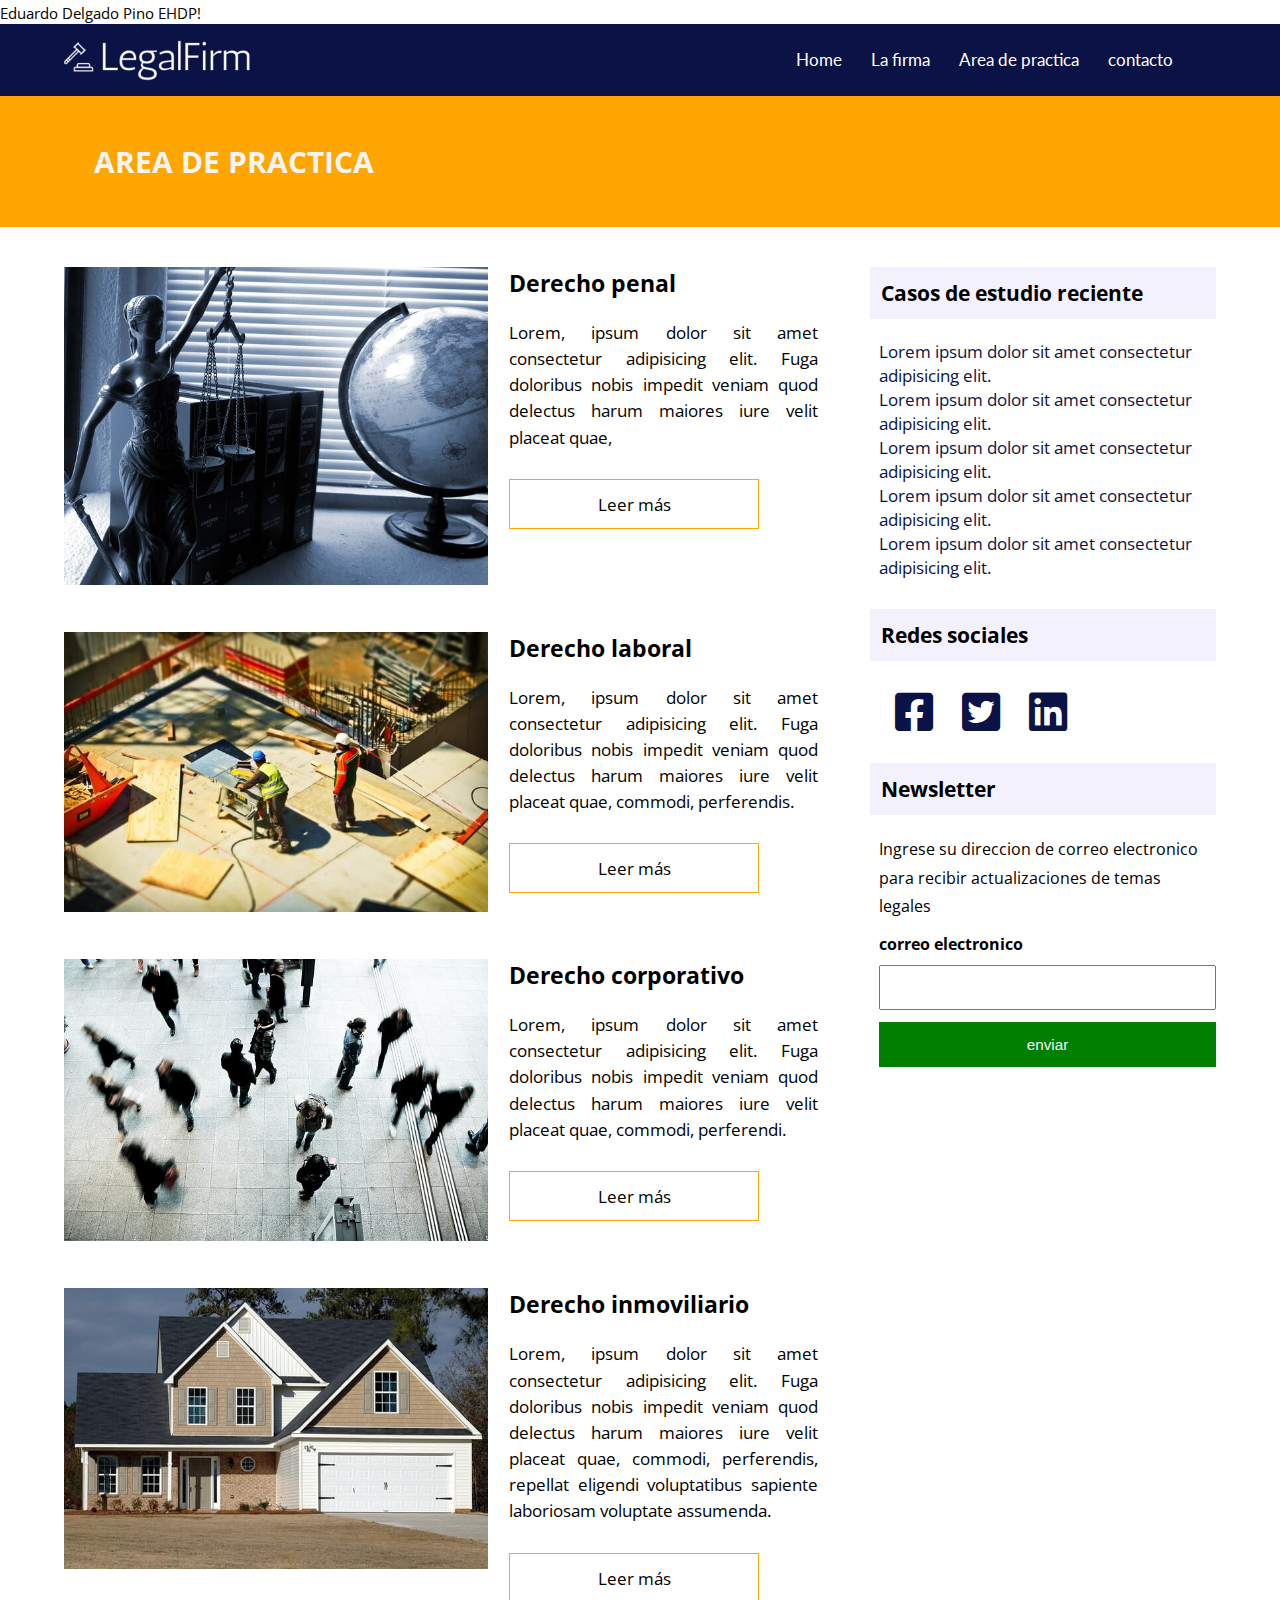
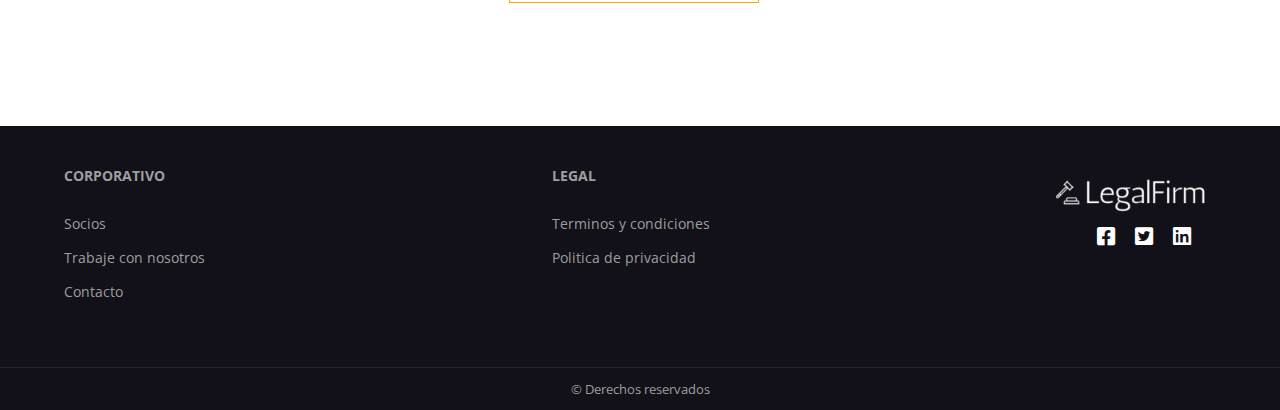
<file: area-practica.html>
<!DOCTYPE html>
<html lang="es">
    <head>
        <meta charset="UTF-8">
        <meta name="viewport" content="width=device-width, initial-scale=1.0">
        <title>Area practica</title>
                                <!--Estilos CSS-->
        <link rel="stylesheet" href="css/estilos-min.css">

                                        <!--Fuentes-->
            <!--<link rel="preconnect" href="https://fonts.googleapis.com"> -->
        <link href="https://fonts.googleapis.com/css2?family=Lato|family=Open+Sans" rel="stylesheet">

        <link rel="stylesheet">

        <link rel="preconnect" href="https://fonts.gstatic.com" crossorigin>
        <link href="https://fonts.googleapis.com/css2?family=Balthazar&family=Open+Sans:wght@300&family=Tektur:wght@400;600&display=swap" rel="stylesheet"> <small>Eduardo Delgado Pino EHDP!</small> 

            <!--fabicon -->
            <link rel="apple-touch-icon" sizes="180x180" href="images/apple-touch-icon.png">
            <link rel="icon" type="image/png" sizes="32x32" href="images/favicon-32x32.png">
            <link rel="icon" type="image/png" sizes="16x16" href="images/favicon-16x16.png">
            <link rel="manifest" href="images/site.webmanifest">
            <meta name="msapplication-TileColor" content="#da532c">
            <meta name="theme-color" content="#ffffff">
            <link rel="stylesheet" href="https://use.fontawesome.com/releases/v5.12.1/css/all.css" crossorigin="anonymous">
    </head>
    <body>
            <!--PARA PANTALLA PEQUEÑAS -->
        <div class="top">
            <ul class="container">
                <li> <i class="fas fa-phone">+56 955352652</i></li>
                <li> <i class="fas fa-envelope"></i> info@wmail.cl </li>
            </ul>
        </div>
    <!-- ------------------------------------------------------------------------------------->
        <header>
                <nav id="navBar">
                    <div id="navigation" class="container">
                        <a href="index.html"><img src="images/logo.png" alt="logo"></a>
                        <span id="navbar-toggle">
                            <i class="fas fa-bars"></i>
                        </span>
                        <ul id="main-nav">
                            <li><a href="index.html">Home</a></li>
                            <li><a href="la-firma.html">La firma</a></li>
                            <li><a href="area-practica.html">Area de practica</a></li>
                            <li><a href="contacto.html">contacto</a></li>
                            <li> <i class="fas fa-phone">+56 955352652</i></li>
                        </ul>
                    </div>
                </nav>
        </header>
            
            <!-- Cuerpo del Documento  -->

        <main>
            <header>
                <div class="container">
                    <h1>AREA DE PRACTICA</h1>
                </div>
            </header>

            <article id="page" class="container">
                <section>
                    <div class="row">
                        <img src="images/lady-justice.jpg" alt="imagen de las filas">
                            <h2>Derecho penal</h2>
                            <p>Lorem, ipsum dolor sit amet consectetur adipisicing
                            elit. Fuga doloribus nobis impedit veniam quod delectus
                            harum maiores iure velit placeat quae,</p>
                            <a class="transparent" href="https://www.bcn.cl/leychile/navegar?idNorma=1984" target="_blank">Leer más</a>
                    </div>
                    
                    <div class="row">
                        <img src="images/construction-workers.jpeg" alt="imagen hombres trabajando">
                            <h2>Derecho laboral</h2>
                            <p>Lorem, ipsum dolor sit amet consectetur adipisicing
                            elit. Fuga doloribus nobis impedit veniam quod delectus
                            harum maiores iure velit placeat quae, commodi,
                            perferendis.</p>
                            <a class="transparent" href="https://www.dt.gob.cl/portal/1626/articles-117137_galeria_02.pdf" target="_blank">Leer más</a>
                    </div>
                    <div class="row">
                        <img src="images/office-workers.jpg" alt="imagen hombres trabajando">
                            <h2>Derecho corporativo</h2>
                            <p>Lorem, ipsum dolor sit amet consectetur adipisicing
                            elit. Fuga doloribus nobis impedit veniam quod delectus
                            harum maiores iure velit placeat quae, commodi,
                            perferendi.</p>
                            <a class="transparent" href="https://www.cmfchile.cl/portal/principal/613/articles-808_doc_pdf.pdf" target="_blank">Leer más</a>
                    </div>

                    <div class="row">
                        <img src="images/house.jpeg" alt="imagen hombres trabajando">
                            <h2>Derecho inmoviliario</h2>
                            <p>Lorem, ipsum dolor sit amet consectetur adipisicing
                            elit. Fuga doloribus nobis impedit veniam quod delectus
                            harum maiores iure velit placeat quae, commodi,
                            perferendis, repellat eligendi voluptatibus sapiente
                            laboriosam voluptate assumenda.</p>
                            <a class="transparent" href="https://www.bcn.cl/leychile/navegar?idNorma=1174663" target="_blank">Leer más</a>
                    </div>
                </section>
                <aside>
                    <h3>Casos de estudio reciente</h3>
                    <ul>
                        <li><a href="#">Lorem ipsum dolor sit amet consectetur
                        adipisicing elit. </a></li>
                        <li><a href="#">Lorem ipsum dolor sit amet consectetur
                        adipisicing elit. </a></li>
                        <li><a href="#">Lorem ipsum dolor sit amet consectetur
                        adipisicing elit.</a></li>
                        <li><a href="#">Lorem ipsum dolor sit amet consectetur
                        adipisicing elit. </a></li>
                        <li><a href="#">Lorem ipsum dolor sit amet consectetur
                        adipisicing elit. </a></li>
                    </ul>

                    <h3>Redes sociales </h3>
                    <div id="SocialMedia">
                        <a href="https://www.facebook.com/" target="blank"><i class="fab fa-facebook-square"></i></a>
                        <a href="https://twitter.com/?lang=es" target="blank"><i class="fab fa-twitter-square"></i></a>
                        <a href="https://www.linkedin.com/login/es" target="blank"><i class="fab fa-linkedin"></i></a>
                    </div>
                    
                    <h3>Newsletter</h3>
                    <div id="boletin">
                        <p>Ingrese su direccion de correo electronico para recibir actualizaciones de temas legales</p>
                        <form action="" method="post"></form>
                        <label for="correo">correo electronico</label>
                        <input type="email" name="email" id="correo">
                        <input type="submit" value="enviar">
                    </div>
                </aside>
            </article>
        </main>

    <!--Pie de Página-->

        <footer>
            <div id="pieDePagina" class="container">
                <div>
                    <h3>CORPORATIVO</h3>
                    <ul>
                        <li><a href="equipo.html">Socios</a></li>
                        <li><a href="trabajos.html">Trabaje con nosotros</a></li>
                        <li><a href="contacto.html">Contacto</a></li>
                    </ul>
                </div>
            
                <div>
                    <h3>LEGAL</h3>
                    <ul>
                        <li><a href="condiciones.html">Terminos y condiciones</a></li>
                        <li><a href="privacidad.html">Politica de privacidad</a></li>
                    </ul>
                </div>

                <div>  
                    <a href="index.html"><img src="images/logo.png" alt="logo"></a>
                    <div id="social">
                        <a href="https://www.facebook.com/" target="blank"><i class="fab fa-facebook-square"></i></a>
                        <a href="https://twitter.com/?lang=es" target="blank"><i class="fab fa-twitter-square"></i></a>
                        <a href="https://www.linkedin.com/login/es" target="blank"><i class="fab fa-linkedin"></i></a>
                    </div>
                </div>  
            </div>
            <div class="copyright">
                &copy Derechos reservados
            </div>
        </footer>
        <script>
            // Comportamientos para el menú de navegación.
        let mainNav=document.getElementById('main-nav');
        let navbarToggle=document.getElementById('navbar-toggle');
        navbarToggle.addEventListener('click',function() {

        if (this.classList.contains('active')){
            mainNav.style.display="none";
            this.classList.remove('active');
        }
        else {
            mainNav.style.display="flex";
            this.classList.add('active');
        }
        });
        </script>
    </body>
</html>
</file>
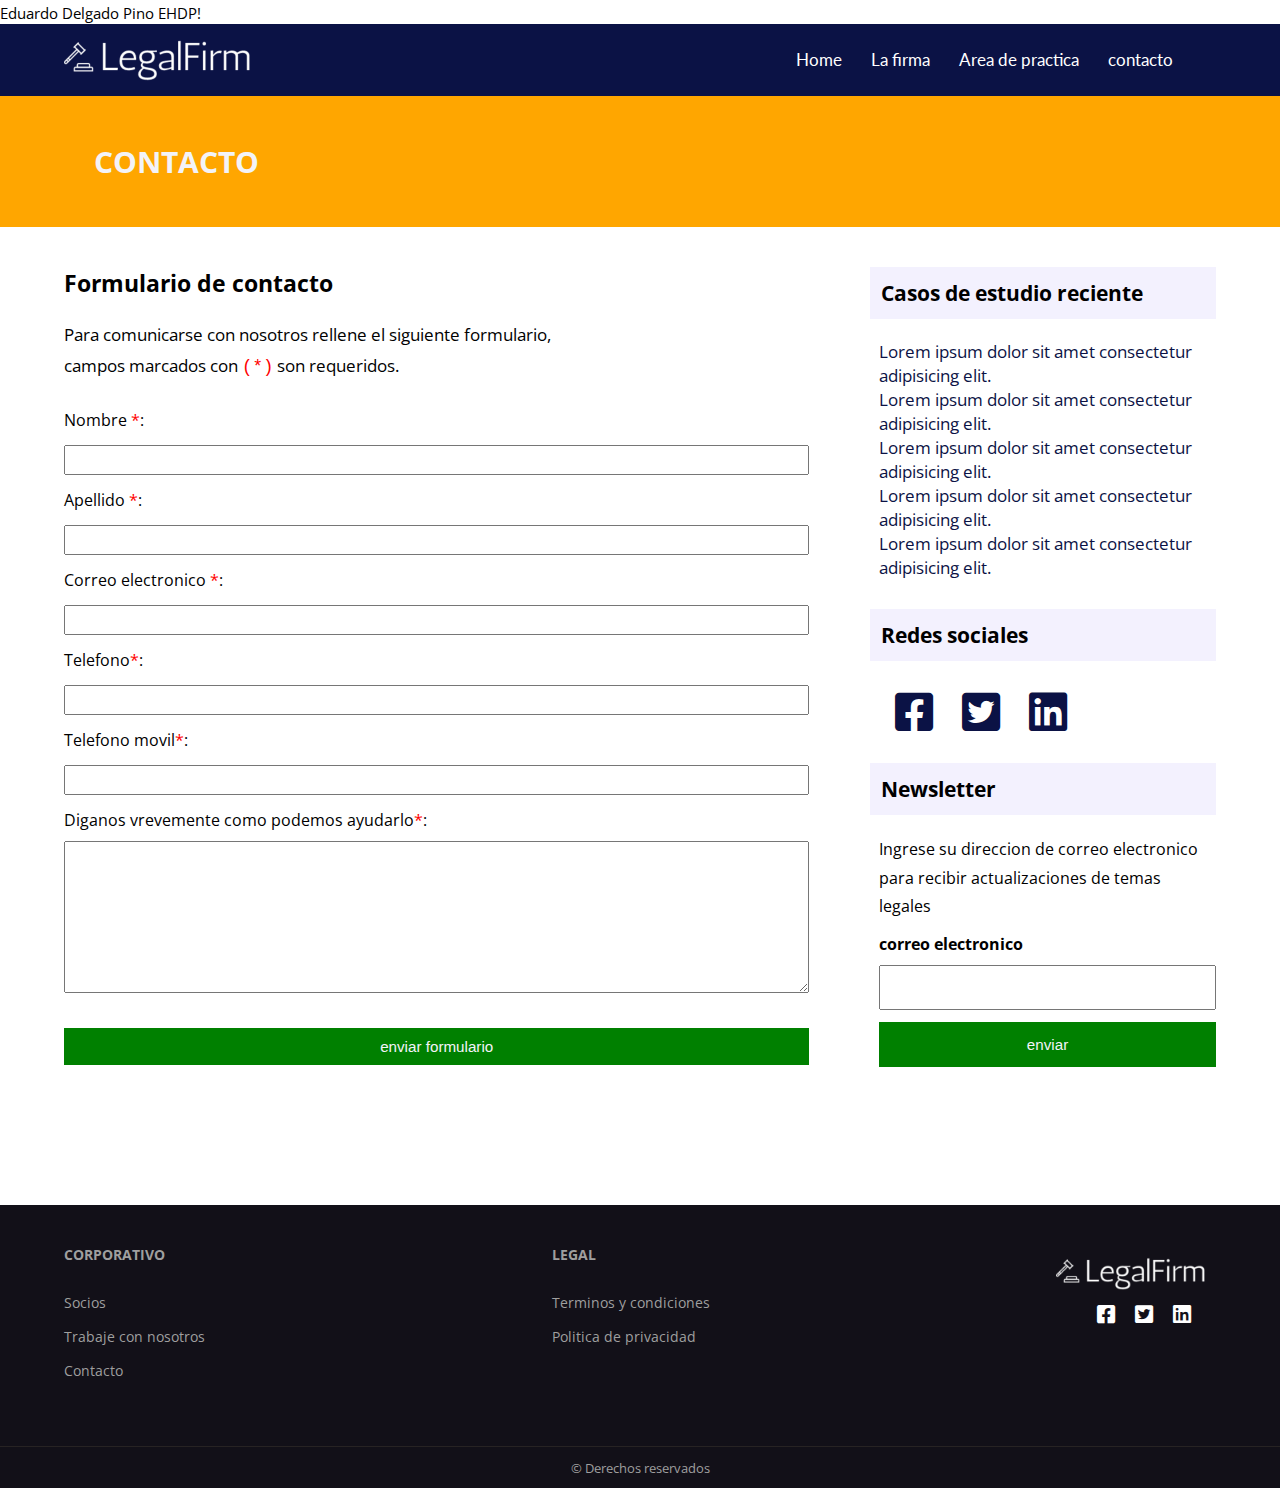
<file: contacto.html>
<!DOCTYPE html>
<html lang="es">
<head>
    <meta charset="UTF-8">
    <meta name="viewport" content="width=device-width, initial-scale=1.0">
    <title>Contacto</title>
                                <!--Estilos CSS-->
    <link rel="stylesheet" href="css/estilos-min.css">

                                <!--Fuentes-->
    <!--<link rel="preconnect" href="https://fonts.googleapis.com"> -->
<link href="https://fonts.googleapis.com/css2?family=Lato|family=Open+Sans" rel="stylesheet">

<link rel="stylesheet">

<link rel="preconnect" href="https://fonts.gstatic.com" crossorigin>
<link href="https://fonts.googleapis.com/css2?family=Balthazar&family=Open+Sans:wght@300&family=Tektur:wght@400;600&display=swap" rel="stylesheet"> <small>Eduardo Delgado Pino EHDP!</small> 

    <!--fabicon -->
    <link rel="apple-touch-icon" sizes="180x180" href="images/apple-touch-icon.png">
    <link rel="icon" type="image/png" sizes="32x32" href="images/favicon-32x32.png">
    <link rel="icon" type="image/png" sizes="16x16" href="images/favicon-16x16.png">
    <link rel="manifest" href="images/site.webmanifest">
    <meta name="msapplication-TileColor" content="#da532c">
    <meta name="theme-color" content="#ffffff">
    <link rel="stylesheet" href="https://use.fontawesome.com/releases/v5.12.1/css/all.css" crossorigin="anonymous"> 
</head>
    
<body>
    <!--PARA PANTALLA PEQUEÑAS -->
    <div class="top">
        <ul class="container">
            <li> <i class="fas fa-phone">+56 955352652</i></li>
            <li> <i class="fas fa-envelope"></i> info@wmail.cl </li>
        </ul>
    </div>
  <!-- ------------------------------------------------------------------------------------->
   <!--PARA PANTALLA PEQUEÑAS -->
   <div class="top">
    <ul class="container">
        <li> <i class="fas fa-phone">+56 955352652</i></li>
        <li> <i class="fas fa-envelope"></i> info@wmail.cl </li>
    </ul>
</div>
<!-- ------------------------------------------------------------------------------------->
<header>
        <nav id="navBar">
            <div id="navigation" class="container">
                <a href="index.html"><img src="images/logo.png" alt="logo"></a>
                <span id="navbar-toggle">
                    <i class="fas fa-bars"></i>
                </span>
                <ul id="main-nav">
                    <li><a href="index.html">Home</a></li>
                    <li><a href="la-firma.html">La firma</a></li>
                    <li><a href="area-practica.html">Area de practica</a></li>
                    <li><a href="contacto.html">contacto</a></li>
                    <li> <i class="fas fa-phone">+56 955352652</i></li>
                </ul>
            </div>
        </nav>
</header>
        
        <!-- Cuerpo del Documento  -->

    <main>
        <header>
            <div class="container">
                <h1>CONTACTO</h1>
            </div>
        </header>

        <article id="page" class="container">
            <section>
                <H2>Formulario de contacto</H2>
                <p>Para comunicarse con nosotros rellene el siguiente
                formulario, <br>campos marcados con <samp
                class="asterisco">(*)</samp>  son requeridos.</p>
                <form action="" method="post">
                    <label for="nombre">Nombre <span class="asterisco">*</span>:</label>
                    <input type="text" id="nombre" required>

                    <label for="apellido">Apellido <span class="asterisco">*</span>:</label>
                    <input type="text" id="apellido" required>

                    <label for="email">Correo electronico <span class="asterisco">*</span>:</label>
                    <input type="email" id="email" required>

                    <label for="telefono">Telefono<span class="asterisco">*</span>:</label>
                    <input type="text" id="telefono">

                    <label for="movil">Telefono movil<span class="asterisco">*</span>:</label>
                    <input type="text" id="movil">

                    <label for="comentario">Diganos vrevemente como podemos ayudarlo<span class="asterisco">*</span>:</label>
                    <textarea name="comentario" id="comentario" cols="30" rows="10"></textarea>
                    <input type="submit" value="enviar formulario" id="comentario">
                </form>


            </section>
            <aside>
                <h3>Casos de estudio reciente</h3>
                <ul>
                    <li><a href="#">Lorem ipsum dolor sit amet consectetur
                    adipisicing elit. </a></li>
                    <li><a href="#">Lorem ipsum dolor sit amet consectetur
                    adipisicing elit. </a></li>
                    <li><a href="#">Lorem ipsum dolor sit amet consectetur
                    adipisicing elit.</a></li>
                    <li><a href="#">Lorem ipsum dolor sit amet consectetur
                    adipisicing elit. </a></li>
                    <li><a href="#">Lorem ipsum dolor sit amet consectetur
                    adipisicing elit. </a></li>
                </ul>

                <h3>Redes sociales </h3>
                <div id="SocialMedia">
                    <a href="https://www.facebook.com/" target="blank"><i class="fab fa-facebook-square"></i></a>
                    <a href="https://twitter.com/?lang=es" target="blank"><i class="fab fa-twitter-square"></i></a>
                    <a href="https://www.linkedin.com/login/es" target="blank"><i class="fab fa-linkedin"></i></a>
                </div>
                
                <h3>Newsletter</h3>
                <div id="boletin">
                    <p>Ingrese su direccion de correo electronico para recibir actualizaciones de temas legales</p>
                    <form action="" method="post"></form>
                    <label for="correo">correo electronico</label>
                    <input type="email" name="email" id="correo">
                    <input type="submit" value="enviar">
                </div>
            </aside>
        </article>
    </main>

 <!--Pie de Página-->

 <footer>
    <div id="pieDePagina" class="container">
        <div>
            <h3>CORPORATIVO</h3>
            <ul>
                <li><a href="equipo.html">Socios</a></li>
                <li><a href="trabajos.html">Trabaje con nosotros</a></li>
                <li><a href="contacto.html">Contacto</a></li>
            </ul>
        </div>
    
        <div>
            <h3>LEGAL</h3>
            <ul>
                <li><a href="condiciones.html">Terminos y condiciones</a></li>
                <li><a href="privacidad.html">Politica de privacidad</a></li>
            </ul>
        </div>

        <div>  
            <a href="index.html"><img src="images/logo.png" alt="logo"></a>
            <div id="social">
                <a href="https://www.facebook.com/" target="blank"><i class="fab fa-facebook-square"></i></a>
                <a href="https://twitter.com/?lang=es" target="blank"><i class="fab fa-twitter-square"></i></a>
                <a href="https://www.linkedin.com/login/es" target="blank"><i class="fab fa-linkedin"></i></a>
            </div>
        </div>  
    </div>
    <div class="copyright">
        &copy Derechos reservados
    </div>
</footer>
</body>
<script>
    // Comportamientos para el menú de navegación.
let mainNav=document.getElementById('main-nav');
let navbarToggle=document.getElementById('navbar-toggle');
navbarToggle.addEventListener('click',function() {

if (this.classList.contains('active')){
    mainNav.style.display="none";
    this.classList.remove('active');
}
else {
    mainNav.style.display="flex";
    this.classList.add('active');
}
});
</script>
</html>
</file>
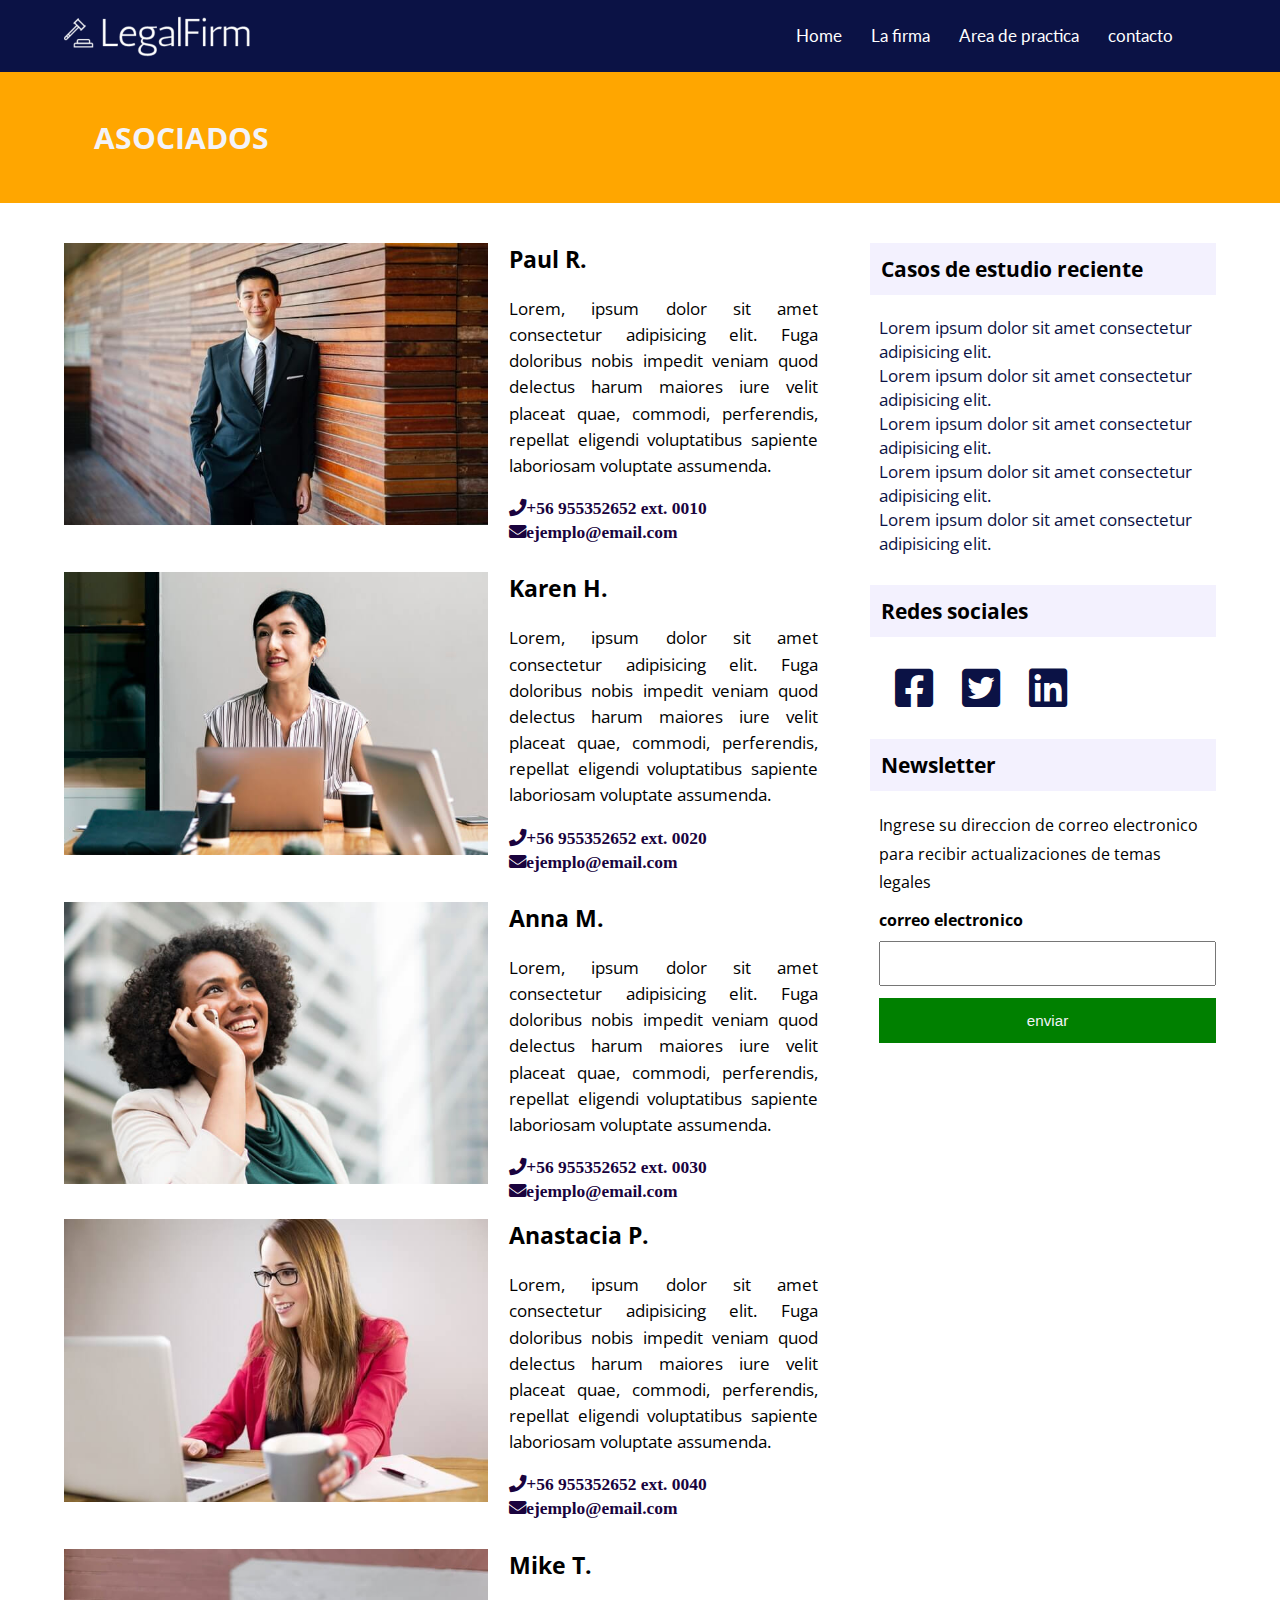
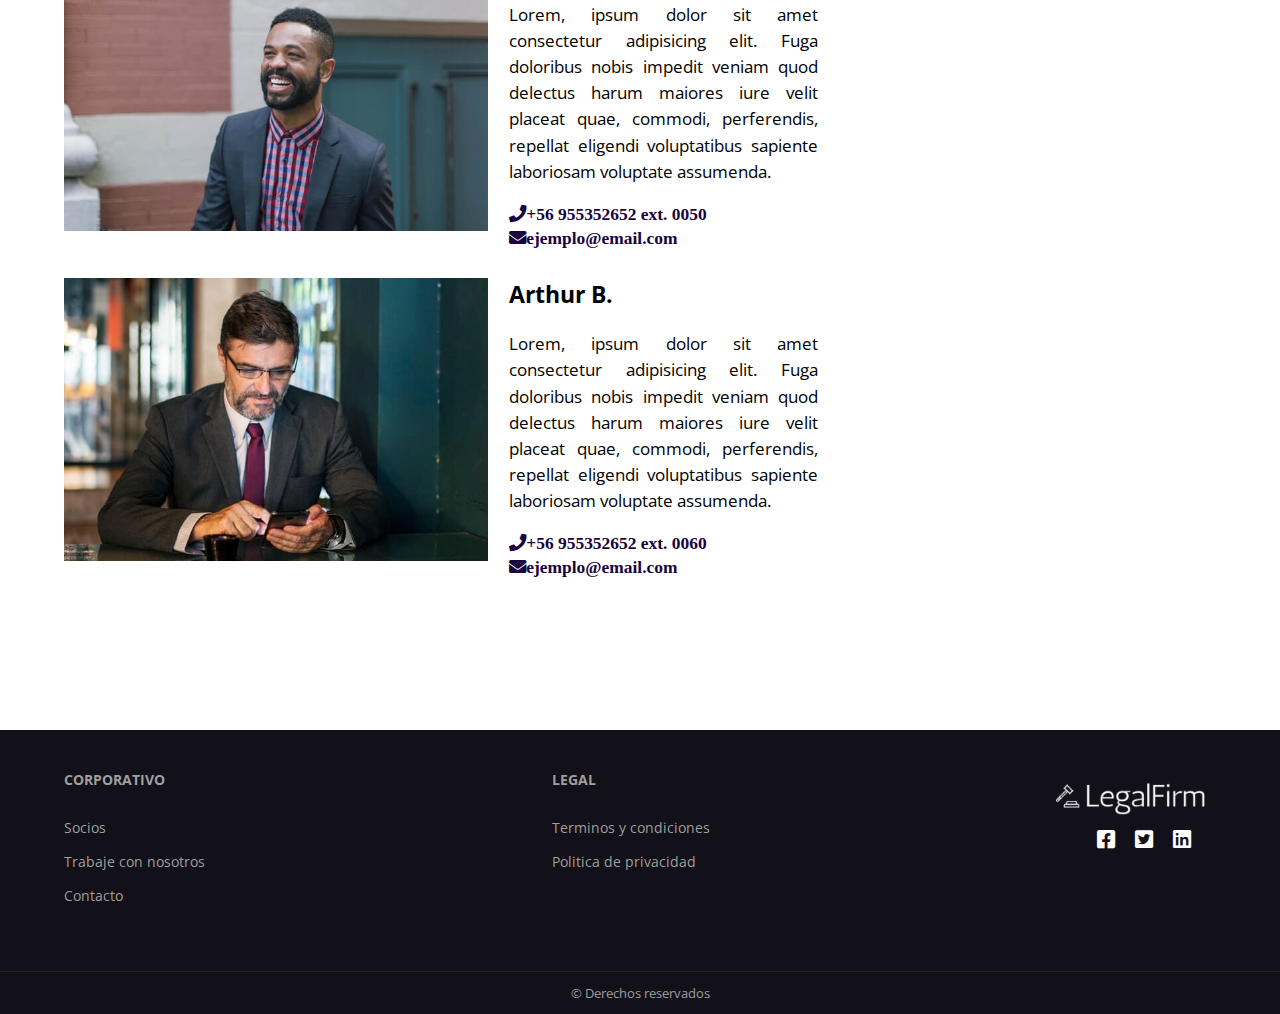
<file: equipo.html>
<!DOCTYPE html>
<html lang="es">
<head>
    <meta charset="UTF-8">
    <meta name="viewport" content="width=device-width, initial-scale=1.0">
    <title>Asociados</title>
                                <!--Estilos CSS-->
    <link rel="stylesheet" href="codigo-css.css">

                                <!--Fuentes-->
    <!--<link rel="preconnect" href="https://fonts.googleapis.com"> -->
<link href="https://fonts.googleapis.com/css2?family=Lato|family=Open+Sans" rel="stylesheet">

<link rel="stylesheet">

<link rel="preconnect" href="https://fonts.gstatic.com" crossorigin>
<link rel="stylesheet" href="https://fonts.googleapis.com/css?family=Lato|Open+Sans">

    <!--fabicon -->
    <link rel="apple-touch-icon" sizes="180x180" href="images/apple-touch-icon.png">
    <link rel="icon" type="image/png" sizes="32x32" href="images/favicon-32x32.png">
    <link rel="icon" type="image/png" sizes="16x16" href="images/favicon-16x16.png">
    <link rel="manifest" href="images/site.webmanifest">
    <meta name="msapplication-TileColor" content="#da532c">
    <meta name="theme-color" content="#ffffff">
    <link rel="stylesheet" href="https://use.fontawesome.com/releases/v5.12.1/css/all.css" crossorigin="anonymous"> 
</head>
    
<body>
    <!--PARA PANTALLA PEQUEÑAS -->
    <div class="top">
        <ul class="container">
            <li> <i class="fas fa-phone">+56 955352652</i></li>
            <li> <i class="fas fa-envelope"></i> info@wmail.cl </li>
        </ul>
    </div>
  <!-- ------------------------------------------------------------------------------------->
    <header>
            <nav id="navBar">
                <div id="navigation" class="container">
                    <a href="index.html"><img src="images/logo.png" alt="logo"></a>
                    <span id="navbar-toggle">
                        <i class="fas fa-bars"></i>
                    </span>
                    <ul id="main-nav">
                        <li><a href="index.html">Home</a></li>
                        <li><a href="la-firma.html">La firma</a></li>
                        <li><a href="area-practica.html">Area de practica</a></li>
                        <li><a href="contacto.html">contacto</a></li>
                        <li> <i class="fas fa-phone">+56 955352652</i></li>
                    </ul>
                </div>
            </nav>
    </header>
        
        <!-- Cuerpo del Documento  -->

    <main>
        <header>
            <div class="container">
                <h1>ASOCIADOS</h1>
            </div>
        </header>

        <article id="page" class="container">
            <section>
                <div class="row">
                    <img src="images/profile1.jpeg" alt="imagen de las filas">
                        <h2>Paul R.</h2>
                        <p>Lorem, ipsum dolor sit amet consectetur adipisicing
                        elit. Fuga doloribus nobis impedit veniam quod delectus
                        harum maiores iure velit placeat quae, commodi,
                        perferendis, repellat eligendi voluptatibus sapiente
                        laboriosam voluptate assumenda.</p>
                        <i class="fas fa-phone">+56 955352652 ext. 0010</i>
                        <i class="fas fa-envelope">ejemplo@email.com</i>
                </div>

                <div class="row">
                    <img src="images/profile2.jpeg" alt="imagen de colaborador">
                    <h2>Karen H.</h2>
                    <p>Lorem, ipsum dolor sit amet consectetur adipisicing
                    elit. Fuga doloribus nobis impedit veniam quod delectus
                    harum maiores iure velit placeat quae, commodi,
                    perferendis, repellat eligendi voluptatibus sapiente
                    laboriosam voluptate assumenda.</p>
                    <i class="fas fa-phone">+56 955352652 ext. 0020</i>
                    <i class="fas fa-envelope">ejemplo@email.com</i>
                </div> 
                <div class="row">
                    <img src="images/profile3.jpeg" alt="imagen de colaborador">
                    <h2>Anna M.</h2>
                    <p>Lorem, ipsum dolor sit amet consectetur adipisicing
                    elit. Fuga doloribus nobis impedit veniam quod delectus
                    harum maiores iure velit placeat quae, commodi,
                    perferendis, repellat eligendi voluptatibus sapiente
                    laboriosam voluptate assumenda.</p>
                    <i class="fas fa-phone">+56 955352652 ext. 0030</i>
                    <i class="fas fa-envelope">ejemplo@email.com</i>
           

                <div class="row">
                    <img src="images/profile4.jpeg" alt="imagen de colaborador">
                    <h2>Anastacia P.</h2>
                    <p>Lorem, ipsum dolor sit amet consectetur adipisicing
                    elit. Fuga doloribus nobis impedit veniam quod delectus
                    harum maiores iure velit placeat quae, commodi,
                    perferendis, repellat eligendi voluptatibus sapiente
                    laboriosam voluptate assumenda.</p>
                    <i class="fas fa-phone">+56 955352652 ext. 0040</i>
                    <i class="fas fa-envelope">ejemplo@email.com</i>
                </div>

                <div class="row">
                    <img src="images/profile5.jpeg" alt="imagen de colaborador">
                    <h2>Mike T.</h2>
                    <p>Lorem, ipsum dolor sit amet consectetur adipisicing
                    elit. Fuga doloribus nobis impedit veniam quod delectus
                    harum maiores iure velit placeat quae, commodi,
                    perferendis, repellat eligendi voluptatibus sapiente
                    laboriosam voluptate assumenda.</p>
                    <i class="fas fa-phone">+56 955352652 ext. 0050</i>
                    <i class="fas fa-envelope">ejemplo@email.com</i>
                </div>

                <div class="row">
                    <img src="images/profile6.jpeg" alt="imagen de colaborador">
                    <h2>Arthur B.</h2>
                    <p>Lorem, ipsum dolor sit amet consectetur adipisicing
                    elit. Fuga doloribus nobis impedit veniam quod delectus
                    harum maiores iure velit placeat quae, commodi,
                    perferendis, repellat eligendi voluptatibus sapiente
                    laboriosam voluptate assumenda.</p>
                    <i class="fas fa-phone">+56 955352652 ext. 0060</i>
                    <i class="fas fa-envelope">ejemplo@email.com</i>
                </div>
            </section>
            <aside>
                <h3>Casos de estudio reciente</h3>
                <ul>
                    <li><a href="#">Lorem ipsum dolor sit amet consectetur
                    adipisicing elit. </a></li>
                    <li><a href="#">Lorem ipsum dolor sit amet consectetur
                    adipisicing elit. </a></li>
                    <li><a href="#">Lorem ipsum dolor sit amet consectetur
                    adipisicing elit.</a></li>
                    <li><a href="#">Lorem ipsum dolor sit amet consectetur
                    adipisicing elit. </a></li>
                    <li><a href="#">Lorem ipsum dolor sit amet consectetur
                    adipisicing elit. </a></li>
                </ul>

                <h3>Redes sociales </h3>
                <div id="SocialMedia">
                    <a href="https://www.facebook.com/" target="blank"><i class="fab fa-facebook-square"></i></a>
                    <a href="https://twitter.com/?lang=es" target="blank"><i class="fab fa-twitter-square"></i></a>
                    <a href="https://www.linkedin.com/login/es" target="blank"><i class="fab fa-linkedin"></i></a>
                </div>
                
                <h3>Newsletter</h3>
                <div id="boletin">
                    <p>Ingrese su direccion de correo electronico para recibir actualizaciones de temas legales</p>
                    <form action="" method="post"></form>
                    <label for="correo">correo electronico</label>
                    <input type="email" name="email" id="correo">
                    <input type="submit" value="enviar">
                </div>
            </aside>
        </article>
    </main>

 <!--Pie de Página-->

 <footer>
    <div id="pieDePagina" class="container">
        <div>
            <h3>CORPORATIVO</h3>
            <ul>
                <li><a href="equipo.html">Socios</a></li>
                <li><a href="trabajos.html">Trabaje con nosotros</a></li>
                <li><a href="contacto.html">Contacto</a></li>
            </ul>
        </div>
    
        <div>
            <h3>LEGAL</h3>
            <ul>
                <li><a href="condiciones.html">Terminos y condiciones</a></li>
                <li><a href="privacidad.html">Politica de privacidad</a></li>
            </ul>
        </div>

        <div>  
            <a href="index.html"><img src="images/logo.png" alt="logo"></a>
            <div id="social">
                <a href="https://www.facebook.com/" target="blank"><i class="fab fa-facebook-square"></i></a>
                <a href="https://twitter.com/?lang=es" target="blank"><i class="fab fa-twitter-square"></i></a>
                <a href="https://www.linkedin.com/login/es" target="blank"><i class="fab fa-linkedin"></i></a>
            </div>
        </div>  
    </div>
    <div class="copyright">
        &copy Derechos reservados
    </div>
</footer>
<script>
    // Comportamientos para el menú de navegación.
let mainNav=document.getElementById('main-nav');
let navbarToggle=document.getElementById('navbar-toggle');
navbarToggle.addEventListener('click',function() {

if (this.classList.contains('active')){
    mainNav.style.display="none";
    this.classList.remove('active');
}
else {
    mainNav.style.display="flex";
    this.classList.add('active');
}
});
</script>
</body>
</html>
</file>
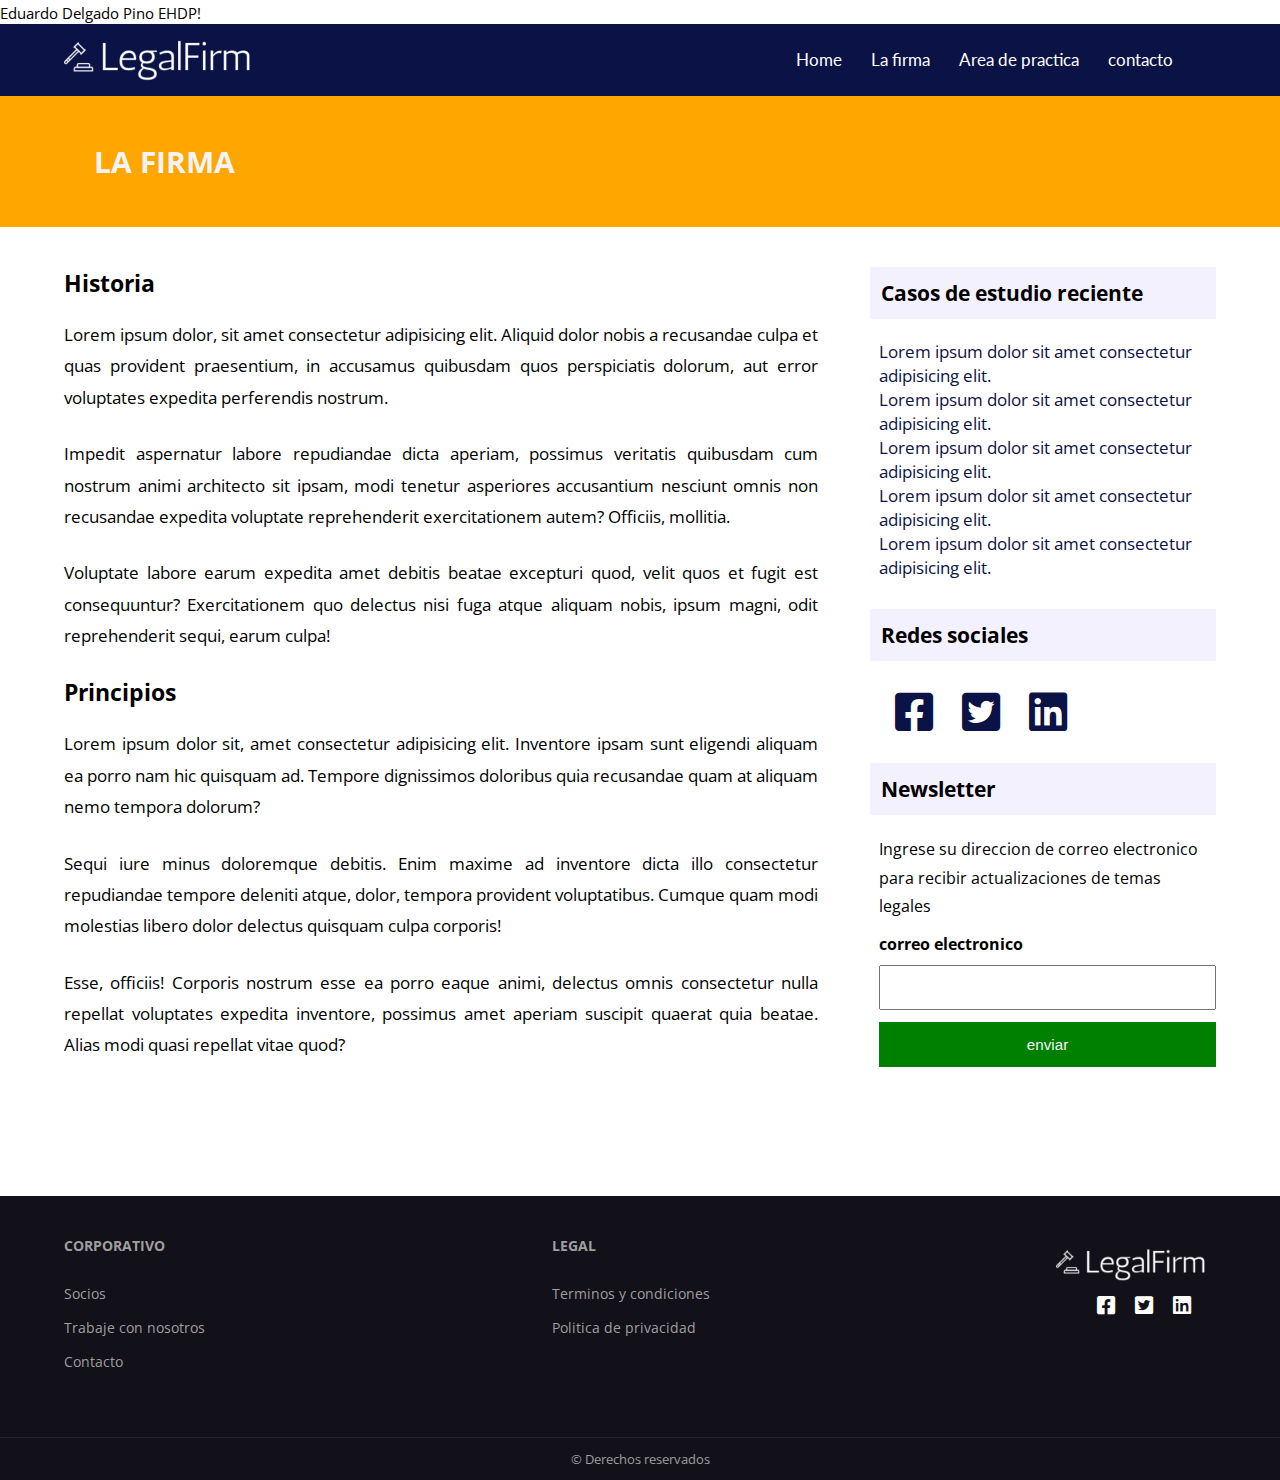
<file: la-firma.html>
<!DOCTYPE html>
<html lang="es">
<head>
    <meta charset="UTF-8">
    <meta name="viewport" content="width=device-width, initial-scale=1.0">
    <title>LA Firma</title>
                                <!--Estilos CSS-->
<link rel="stylesheet" href="css/estilos-min.css">

                                <!--Fuentes-->
    <!--<link rel="preconnect" href="https://fonts.googleapis.com"> -->
<link href="https://fonts.googleapis.com/css2?family=Lato|family=Open+Sans" rel="stylesheet">

<link rel="stylesheet">

<link rel="preconnect" href="https://fonts.gstatic.com" crossorigin>
<link href="https://fonts.googleapis.com/css2?family=Balthazar&family=Open+Sans:wght@300&family=Tektur:wght@400;600&display=swap" rel="stylesheet"> <small>Eduardo Delgado Pino EHDP!</small> 

    <!--fabicon -->
    <link rel="apple-touch-icon" sizes="180x180" href="images/apple-touch-icon.png">
    <link rel="icon" type="image/png" sizes="32x32" href="images/favicon-32x32.png">
    <link rel="icon" type="image/png" sizes="16x16" href="images/favicon-16x16.png">
    <link rel="manifest" href="images/site.webmanifest">
    <meta name="msapplication-TileColor" content="#da532c">
    <meta name="theme-color" content="#ffffff">
    <link rel="stylesheet" href="https://use.fontawesome.com/releases/v5.12.1/css/all.css" crossorigin="anonymous"> 
</head>
    
<body>
    <!--PARA PANTALLA PEQUEÑAS -->
    <div class="top">
        <ul class="container">
            <li> <i class="fas fa-phone">+56 955352652</i></li>
            <li> <i class="fas fa-envelope"></i> info@wmail.cl </li>
        </ul>
    </div>
  <!-- ------------------------------------------------------------------------------------->
    <header>
            <nav id="navBar">
                <div id="navigation" class="container">
                    <a href="index.html"><img src="images/logo.png" alt="logo"></a>
                    <span id="navbar-toggle">
                        <i class="fas fa-bars"></i>
                    </span>
                    <ul id="main-nav">
                        <li><a href="index.html">Home</a></li>
                        <li><a href="la-firma.html">La firma</a></li>
                        <li><a href="area-practica.html">Area de practica</a></li>
                        <li><a href="contacto.html">contacto</a></li>
                        <li> <i class="fas fa-phone">+56 955352652</i></li>
                    </ul>
                </div>
            </nav>
    </header>
        
        <!-- Cuerpo del Documento  -->

    <main>
        <header>
            <div class="container">
                <h1>LA FIRMA</h1>
            </div>
        </header>

        <article id="page" class="container">
            <section>
                <h2>Historia</h2>
                <p>Lorem ipsum dolor, sit amet consectetur adipisicing elit.
                Aliquid dolor nobis a recusandae culpa et quas provident
                praesentium, in accusamus quibusdam quos perspiciatis dolorum,
                aut error voluptates expedita perferendis nostrum.</p>
                <p>Impedit aspernatur labore repudiandae dicta aperiam, possimus
                veritatis quibusdam cum nostrum animi architecto sit ipsam, modi
                tenetur asperiores accusantium nesciunt omnis non recusandae
                expedita voluptate reprehenderit exercitationem autem? Officiis,
                mollitia.</p>
                <p>Voluptate labore earum expedita amet debitis beatae excepturi
                quod, velit quos et fugit est consequuntur? Exercitationem quo
                delectus nisi fuga atque aliquam nobis, ipsum magni, odit
                reprehenderit sequi, earum culpa!</p>

                <h2>Principios</h2>
                <p>Lorem ipsum dolor sit, amet consectetur adipisicing elit.
                Inventore ipsam sunt eligendi aliquam ea porro nam hic quisquam
                ad. Tempore dignissimos doloribus quia recusandae quam at
                aliquam nemo tempora dolorum?</p>
                <p>Sequi iure minus doloremque debitis. Enim maxime ad inventore
                dicta illo consectetur repudiandae tempore deleniti atque,
                dolor, tempora provident voluptatibus. Cumque quam modi
                molestias libero dolor delectus quisquam culpa corporis!</p>
                <p>Esse, officiis! Corporis nostrum esse ea porro eaque animi,
                delectus omnis consectetur nulla repellat voluptates expedita
                inventore, possimus amet aperiam suscipit quaerat quia beatae.
                Alias modi quasi repellat vitae quod?</p>
            </section>
            <aside>
                <h3>Casos de estudio reciente</h3>
                <ul>
                    <li>
                        <a href="#">Lorem ipsum dolor sit amet consectetur
                    adipisicing elit. </a>
                    </li>
                    <li>
                        <a href="#">Lorem ipsum dolor sit amet consectetur
                    adipisicing elit. </a>
                </li>
                    <li><a href="#">Lorem ipsum dolor sit amet consectetur
                    adipisicing elit.</a></li>
                    <li><a href="#">Lorem ipsum dolor sit amet consectetur
                    adipisicing elit. </a></li>
                    <li><a href="#">Lorem ipsum dolor sit amet consectetur
                    adipisicing elit. </a></li>
                </ul>

                <h3>Redes sociales </h3>
                <div id="SocialMedia">
                    <a href="https://www.facebook.com/" target="blank"><i class="fab fa-facebook-square"></i></a>
                    <a href="https://twitter.com/?lang=es" target="blank"><i class="fab fa-twitter-square"></i></a>
                    <a href="https://www.linkedin.com/login/es" target="blank"><i class="fab fa-linkedin"></i></a>
                </div>
                
                <h3>Newsletter</h3>
                <div id="boletin">
                    <p>Ingrese su direccion de correo electronico para recibir actualizaciones de temas legales</p>
                    <form action="" method="post"></form>
                    <label for="correo">correo electronico</label>
                    <input type="email" name="email" id="correo">
                    <input type="submit" value="enviar">
                </div>
            </aside>
        </article>
    </main>

 <!--Pie de Página-->

    <!--Pie de Página-->

    <footer>
        <div id="pieDePagina" class="container">
            <div>
                <h3>CORPORATIVO</h3>
                <ul>
                    <li><a href="equipo.html">Socios</a></li>
                    <li><a href="trabajos.html">Trabaje con nosotros</a></li>
                    <li><a href="contacto.html">Contacto</a></li>
                </ul>
            </div>
        
            <div>
                <h3>LEGAL</h3>
                <ul>
                    <li><a href="condiciones.html">Terminos y condiciones</a></li>
                    <li><a href="privacidad.html">Politica de privacidad</a></li>
                </ul>
            </div>

            <div>  
                <a href="index.html"><img src="images/logo.png" alt="logo"></a>
                <div id="social">
                    <a href="https://www.facebook.com/" target="blank"><i class="fab fa-facebook-square"></i></a>
                    <a href="https://twitter.com/?lang=es" target="blank"><i class="fab fa-twitter-square"></i></a>
                    <a href="https://www.linkedin.com/login/es" target="blank"><i class="fab fa-linkedin"></i></a>
                </div>
            </div>  
        </div>
        <div class="copyright">
            &copy Derechos reservados
        </div>
    </footer>
    <script>
        // Comportamientos para el menú de navegación.
    let mainNav=document.getElementById('main-nav');
    let navbarToggle=document.getElementById('navbar-toggle');
    navbarToggle.addEventListener('click',function() {

    if (this.classList.contains('active')){
        mainNav.style.display="none";
        this.classList.remove('active');
    }
    else {
        mainNav.style.display="flex";
        this.classList.add('active');
    }
    });
    </script>
</body>
</html>
</file>
<file: css/estilos-min.css>
html,body{height:100%}
body{font-family:'Open Sans',sans-serif;font-size:1.09rem}
html{-webkit-box-sizing:border-box;box-sizing:border-box}
*,::before,::after{box-sizing:inherit}
*{margin:0;padding:0}
.container{width:90%;max-width:1366px;margin:0 auto}
h2{font-size:1.45rem;margin-bottom:20px}
p{line-height:1.8;padding-right:1em;margin-bottom:25px}
.btn{text-decoration:none;color:#fff;border:1px solid #ffa600;background-color:#ffa600;display:block;padding:12px 1rem;margin:12px 0 0;text-align:center;width:250px}
.btn:hover{background-color:transparent;color:#000}
.transparent{display:inline-block;border:1px solid #ffa600;padding:12px 1rem;margin:12px 0 0;text-align:center;width:250px;text-decoration:none;color:#000}
.transparent:hover{background-color:#ffa600;border:1px solid #ffa600;color:#000}
#navBar{background-color:#0b1245}
#navigation{display:flex;justify-content:space-between}
#navigation i{display:none}
#main-nav{display:flex;list-style:none;font-family:'lato',sans-serif}
#navbar-toggle{color:#fff;font-size:1.5rem;position:absolute;top:62px;right:35px;display:flex}
.top{display:none}
#main-nav li a{color:#fff;text-decoration:none;padding:25px .9rem;display:inline-block}
#main-nav li:last-child{color:#fa6000;padding:25px .9rem}
#main-nav li a:hover{background-color:#01020d}
footer{background-color:#121018}
#pieDePagina{display:flex;justify-content:space-between;padding:40px 0}
footer h3{color:#9f9f9f;text-transform:uppercase;font-size:.9rem}
footer ul{margin:20px 0}
footer li{list-style:none;padding:5px 0}
footer ul li a{color:#9f9f9f;text-decoration:none;font-size:.88rem}
footer a img{width:160px}
#social{text-align:center}
#social .fab{color:#fff;margin-left:1rem;font-size:1.3rem}
.copyright{color:#9f9f9f;text-align:center;font-size:.8rem;border-top:1px solid #272323;padding:12px 0}
article#home>section:nth-child(1){background-image:linear-gradient(rgba(26,26,50,0.9),rgba(26,26,50,0.9)),url(images/gavel-book.jpg);background-repeat:no-repeat;background-position:center center;background-size:cover}
#seccionPrimera{height:100%;min-height:600px;display:flex;justify-content:center;align-items:center}
#seccionPrimera h1{text-align:center;color:#fff;font-size:3.5rem;text-transform:uppercase;font-weight:700;font-family:Arial,Helvetica,sans-serif}
#seccionPrimera p{color:#fff;font-size:1.5rem;padding:15px 0}
#seccionPrimera div{text-align:center}
#seccionPrimera a{color:#fff;text-decoration:none;font-weight:700;border:1px solid;display:inline-block;padding:12px 2.5rem;margin:12px 0 0}
#seccionPrimera a:hover{background-color:#aeaeae;color:#000}
#seccionSegunda{display:flex;padding:80px 0}
#seccionSegunda div{padding:0 .5rem;align-self:center;flex-basis:60%}
#seccionSegunda img{flex-basis:40%;width:40%}
#seccionSegunda p{text-align:justify}
article>section:nth-child(3){background-color:#f3f3f8}
#seccionTercera{display:flex}
#seccionTercera.container{width:100%}
#seccionTercera div{flex-basis:50%;padding-left:2em;align-self:center}
article > section:nth-child(4){text-align:center;padding:80px 0 12px}
#seccionCuarta{display:flex;margin:80px 4em}
.col{display:flex;flex-direction:column;align-items:center;text-align:justify;margin:0 .9em}
.col .fas{color:#ffa600;font-size:3rem;margin-bottom:25px}
.cl h3{margin-bottom:12px;font-size:1.1rem;color:#3c3c3c;font-weight:100;text-align:center}
.col p{font-size:.8rem}
article>section:nth-child(5){background-color:#f3f3f8;padding:50px 0}
#seccionQuinta{display:flex;justify-content:space-between;align-items:center}
main header{background-color:#ffa600;margin-bottom:40px;padding:45px 0}
main header h1{color:#f3f3f8;margin-left:1em;font-size:1.9rem;text-transform:uppercase}
#page{display:flex;flex-flow:row wrap;margin-bottom:80px}
#page section{flex-basis:70%;padding-right:2em;text-align:justify;margin-bottom:30px}
#page h2{font-weight:700}
aside{flex-basis:30%}
aside h3{background-color:#f3f1fe;padding:12px 0 12px .5em;margin-bottom:20px;font-size:1.2em;font-weight:100%}
aside ul{list-style:none;margin:0 0 30px .5em}
aside ul li a{text-decoration:none;line-height:1.1em;color:#0b1245}
aside ul li a:hover{text-decoration:underline;font-size:.7em}
#SocialMedia{margin:0 25px .5em;font-size:2.5em}
#SocialMedia i{margin-right:1.1rem;color:#0b1245}
#boletin{margin-left:.5em}
#boletin p{font-size:1rem;margin-bottom:12px}
#boletin label{display:block;font-size:.95em;font-weight:700;margin-bottom:12px}
#boletin input{display:block;width:100%;height:45px;margin-bottom:12px}
#boletin input[type="submit"]{background-color:green;color:#f3f3f8;display:inline-block;padding:10px 1em;width:150px;font-size:.95rem;background-position:center}
.row{clear:both;overflow:hidden;margin-bottom:12px}
.row img{float:left;width:55%;margin-right:1.2em;margin-bottom:35px}
.row p{text-align:justify;line-height:1.5;margin-bottom:17px}
.row i{color:#19033e}
.asterisco{color:red}
#page label{display:block;margin:10px 0;font-size:.98rem}
#page form{margin-right:1.5em}
#page input[type="text"],input[type="email"]{display:inline-block;width:100%;height:30px;margin:4px 0}
#comentario{width:100%;border:1px 0 #ccc;margin-bottom:30px}
#page input[type="submit"]{background-color:green;color:#f3f3f8;display:inline-block;padding:10px 1em;width:100%;font-size:.95rem;background-position:center;border:none}
@media screen and (max-width:1199px) {
body{font-size:.95rem}
}
@media screen AND (min-width:960PX) AND (MAX-width:1199PX) {
body{font-size:.95rem}
#seccionPrimera h1{font-size:2.5rem}
#seccionPrimera p{font-size:1.25rem}
h2{font-size:1.3rem}
#seccionTercera img{-ms-flex-preferred-size:45%;flex-basis:45%;max-width:45%}
#seccionTercera div{-ms-flex-preferred-size:585%;flex-basis:585%;padding-left:2em;padding-right:2em}
.col p{text-align:center}
#page{margin-bottom:12px}
#boletin p{font-size:.95em}
aside ul li a{font-size:.95rem}
.row{margin:0 1em 25px 0}
.row img{float:none;width:100%}
#page .row:not(:last-child){border-bottom:1px solid #ccc}
.transparent{margin-bottom:30px}
.row i{margin-bottom:20px;margin-right:1em}
}
@media screen and (max-width:959px) {
#navigation{display:block}
#main-nav{display:none;-webkit-box-orient:vertical;-webkit-box-direction:normal;-ms-flex-direction:column;flex-direction:column}
#navbar-toggle{display:block;top:62px}
#main-nav li a{display:block;padding:20px 1em}
#main-nav li:not(:last-child){border-bottom:1px solid #353535}
#main-nav li:last-child{display:none}
.top{background-color:#000;color:#ffa600;padding:12px 0;font-size:.85em;display:block}
.top ul{display:-webkit-box;display:-ms-flexbox;display:flex;-webkit-box-pack:justify;-ms-flex-pack:justify;justify-content:space-between;list-style:none}
#seccionPrimera h1{font-size:2.5rem}
#seccionPrimera p{font-size:1.25rem}
#seccionSegunda,#seccionTercera,#seccionCuarta,#seccionQuinta{-webkit-box-orient:vertical;-webkit-box-direction:normal;-ms-flex-direction:column;flex-direction:column}
#seccionSegunda div,#seccionTercera div{padding:0;-ms-flex-item-align:normal;-ms-grid-row-align:normal;align-self:normal;-ms-flex-preferred-size:100%;flex-basis:100%;text-align:center}
.btn,.transparent{width:100%}
.transparent{margin-bottom:20px}
#deccionSegunda img,#seccionTercera img{display:none}
#seccionTercera.containe{width:90%;padding:20px 0}
#article > section:(:nth-child(4)){padding:35px 0 12px}
#seccionCuarta{margin:35px auto}
.col{margin:20px .9rem 30px;border:1px solid #ffa600}
.col p{text-align:center}
#seccionQuinta{text-align:center}
#pages section{-ms-flex-preferred-size:100%;flex-basis:100%;padding-right:0}
#aside{-ms-flex-preferred-size:100%;flex-basis:100%}
.row img{float:none;width:100%}
#page .row{border-bottom:1px solid #ccc}
#pages .row:not(:last-child){border-bottom:1px solid #ccc}
.row i{margin-right:1em}
}
@media screen and (max-width:659px) {
#pieDePagina{-webkit-box-orient:vertical;-webkit-box-direction:normal;-ms-flex-direction:column;flex-direction:column;-webkit-box-align:center;-ms-flex-align:center;align-items:center;text-align:center}
}
</file>
<file: codigo-css.css>
/* Estilos Generales  */
html, body {
    height: 100%;
}    

body{
    font-family:'Open Sans', sans-serif;
    font-size:1.09rem;
}
/* modificar el modelo de las cajas de css */
html {
    -webkit-box-sizing: border-box;
            box-sizing: border-box;
}
*, *::before, *::after {
    box-sizing: inherit;
}
* {
    margin: 0;
    padding: 0;
}

.container{
    width: 90%;
    max-width: 1366px;
    margin: 0 auto;
}

/* estilo general de textos h2 y p  */

h2{
    font-size: 1.45rem;
    margin-bottom: 20px;
}
p{
    line-height: 1.8;
    padding-right: 1em;
    margin-bottom:25px;
}

/* estilo de botones mas comunes  */

.btn{
    text-decoration: none;
    color: #fff;
    border: 1px solid #ffa600;
    background-color: #ffa600;
    display: block;
    padding: 12px 1rem;
    margin: 12px 0 0;
    text-align: center;
    width: 250px;
}
.btn:hover{
    background-color:transparent;
    color: #000;
}
.transparent{
    display: inline-block;
    border: 1px solid #ffa600;
    padding: 12px 1rem;
    margin: 12px 0 0;
    text-align: center;
    width: 250px;
    text-decoration: none;
    color: #000;
}
.transparent:hover{
    background-color: #ffa600;
    border: 1px solid #ffa600;
    color: #000;
}

/* barra de navegacion */

#navBar{
    background-color: #0b1245;
}
#navigation{
    display: flex;
    justify-content: space-between;
}
#navigation i{
    display: none;
}
#main-nav{
    display:flex;
    list-style: none;
    font-family: 'lato', sans-serif;
}

#navbar-toggle{
    color: #fff;
    font-size:1.5rem;
    position:absolute;
    top:62px;
    right: 35px;
    display: flex;
}
.top{
    display: none;
}
#main-nav li a{
    color: #fff;
    text-decoration: none;
    padding:25px 0.9rem;
    display: inline-block;
}
#main-nav li:last-child{
    color: #fa6000;
    padding:25px 0.9rem;
}
#main-nav li a:hover{
    background-color: #01020d;
}

/* PIE DE PAGINA  */

footer{
    background-color: #121018;
}
#pieDePagina{
    display: flex;
    justify-content: space-between;
    padding: 40px 0;
}
footer h3{
    color: #9f9f9f;
    text-transform: uppercase;
    font-size:.9rem
}
footer ul{
    margin:20px 0;
}
footer li{
    list-style: none;
    padding:5px 0;
}
footer ul li a{
    color: #9f9f9f;
    text-decoration: none;
    font-size: 0.88rem;
}
footer a img{
    width: 160px;
}
#social{
    text-align: center;
}
#social .fab{
    color: #fff;
    margin-left: 1rem;
    font-size: 1.3rem;
}
.copyright{
    color: #9f9f9f;
    text-align: center;
    font-size:0.8rem;
    border-top: 1px solid #272323;
    padding: 12px 0;
}

/* ESTILOS DE LA PAGINA DE INICIO  */
/* Seccion 1*/ 

article#home>section:nth-child(1){
    background-image:linear-gradient(rgba(26,26,50,0.9),rgba(26,26,50,0.9)),url('images/gavel-book.jpg');
    background-repeat: no-repeat;
    background-position: center center;
    background-size: cover;    /* esto se hace para la figura de fondo  */
}
#seccionPrimera{
    height: 100%;
    min-height: 600px;
    display: flex;
    justify-content: center;
    align-items: center;
}
#seccionPrimera h1{
    text-align: center;
    color: #fff;
    font-size: 3.5rem;
    text-transform: uppercase;
    font-weight:700;
    font-family: Arial, Helvetica, sans-serif;
}
#seccionPrimera p{
    color: #fff;
    font-size:1.5rem;
    padding:15px 0;
}
#seccionPrimera div{
    text-align: center;
}
#seccionPrimera a{
    color: #fff;
    text-decoration: none;
    font-weight:bold;
    border: 1px solid;
    display: inline-block;
    padding: 12px 2.5rem;
    margin: 12px 0 0;
}
#seccionPrimera a:hover{
    background-color: #aeaeae;
    color: #000;
}

            /* seccion 2 */


#seccionSegunda{
    display: flex;
    padding: 80px 0;
}
#seccionSegunda div{
    padding:0 0.5rem;
    align-self: center;
    flex-basis: 60%;
}
#seccionSegunda img{
    flex-basis: 40%;
    width: 40%;
}
#seccionSegunda p{
    text-align: justify;
}

            /*  Seccion tercera  */
article>section:nth-child(3){
   background-color: #f3f3f8; 
}
#seccionTercera{
    display: flex;
}
#seccionTercera.container{
    width: 100%;
}
#seccionTercera div{
    flex-basis: 50%;
    padding-left: 2em;
    align-self: center;
}
   /* Seccion 4  */

article > section:nth-child(4){
    text-align: center;
    padding: 80px 0 12px;
}
#seccionCuarta{
    display: flex;
    margin: 80px 4em;
}
/*.col{
    margin: 0 0.9em;
    text-align: justify;
}*/
    .col {
        display: flex; /* Convertir el contenedor en un contenedor flexible */
        flex-direction: column; /* Apilar los elementos verticalmente */
        align-items: center; /* Centrar los elementos horizontalmente */
        text-align: justify;
        margin: 0 0.9em;
}
.col .fas{
    color: #ffa600;
    font-size: 3rem;
    margin-bottom: 25px;
}
.cl h3{
    margin-bottom: 12px;
    font-size:1.1rem;
    color:#3c3c3c;
    font-weight: 100;
    text-align: center;
}
.col p{
    font-size: 0.8rem;
}

/*   Seccion 5 --*/

article>section:nth-child(5){
    background-color: #f3f3f8; 
    padding: 50px 0;
 }
 #seccionQuinta{
    display: flex;
    justify-content: space-between;
    align-items: center;
 }

 /*  ESTILOS DE LAS PAGINAS RESTANTES */

 /*   ESTILO PAGINA LA-FIRMA  */

main header{
    background-color: #ffa600;
    margin-bottom: 40px;
    padding: 45px 0;
    
}
main header h1{
    color: #f3f3f8;
    margin-left: 1em;
    font-size: 1.9rem;
    text-transform: uppercase;
}

#page{
    display: flex;
    flex-flow: row wrap;
    margin-bottom: 80px;
    
}
#page section{
    flex-basis: 70%;
    padding-right: 2em;
    text-align:justify;
    margin-bottom: 30px;
}
#page h2{
    font-weight: bold;
}
aside{
    flex-basis:30%;
}
aside h3{
    background-color: #f3f1fe;
    padding: 12px 0 12px 0.5em;
    margin-bottom: 20px;
    font-size:1.2em;
    font-weight: 100%;
}
aside ul{
    list-style: none;
    margin: 0 0 30px 0.5em;
}

aside ul li a
{
  text-decoration: none;
  line-height: 1.1em;
color: #0b1245;}
aside ul li a:hover{
    text-decoration: underline;
    font-size: 0.7em;
}
#SocialMedia{
    margin: 0 025px 0.5em;
    font-size: 2.5em;
}
#SocialMedia i{
    margin-right: 1.1rem;
    color: #0b1245
}
#boletin{
    margin-left: 0.5em;
}
#boletin p{
    font-size:1rem;
    margin-bottom: 12px;
}
#boletin label{
    display: block;
    font-size: 0.95em;
    font-weight: bold;
    margin-bottom:12px
}
#boletin input{
    display: block;
    width: 100%;
    height: 45px;
    margin-bottom:12px;
}
#boletin input[type="submit"]{
    background-color: #008000;
    color: #f3f3f8;
    display: inline-block;
    padding:10px 1em;
    width: 150px;
    font-size: 0.95rem;
    background-position: center;
}


 /*   ESTILO PAGINA AREA PRACTICA  */

.row{
    clear: both;
    overflow: hidden;
    margin-bottom: 12px;
}

 .row img {
    float: left;
    width: 55%;
    margin-right: 1.2em;
    margin-bottom: 35px;
 }

 
 /*   ESTILO PAGINA SOCIOS  */

 .row p{
    text-align: justify;
    line-height: 1.5;
    margin-bottom:17px;
}
.row i{
    color:#19033e
}

 /*   ESTILO PAGINA CONTACTO  */

.asterisco{
    color:#ff0000;
}

#page label{
    display: block;
    margin: 10px 0;
    font-size:0.98rem;
}
#page form{
    margin-right: 1.5em;
}
#page input[type="text"], input[type="email"]{
    display:inline-block;
    width: 100%;
    height: 30px;
    margin:4px 0;
}
#comentario{
    width: 100%;
    border: 1px 0 #ccc;
    margin-bottom: 30px;
}
#page input[type="submit"]{
    background-color: #008000;
    color: #f3f3f8;
    display: inline-block;
    padding:10px 1em;
    width: 100%;
    font-size: 0.95rem;
    background-position: center;
    border: none;
}


/*
* Prefixed by https://autoprefixer.github.io
* PostCSS: v8.4.14,
* Autoprefixer: v10.4.7
* Browsers: last 4 version
*/


/* MEDIA QUERIS  */

@media screen and (max-width:1199px){ 
    body{
        font-size:0.95rem
    }
        
    }
    /* ESTILOS A APLICAR  VIEWPORT≥960PX HASTA LOS 1199PX  */
    
    @media screen AND (min-width:960PX) AND (MAX-width:1199PX){
        body{
            font-size:0.95rem
        }
        #seccionPrimera h1{
            font-size:2.5rem
        }
        #seccionPrimera p{
            font-size:1.25rem
        }
        h2{
            font-size:1.3rem
        }
        #seccionTercera img{
            -ms-flex-preferred-size: 45%;
                flex-basis: 45%;
            max-width: 45%;
        }
        #seccionTercera div{
            -ms-flex-preferred-size:585%;
                flex-basis:585%;
            padding-left: 2em;
            padding-right: 2em;
        }
        .col p{
            text-align:center
        }
        #page{
            margin-bottom:12px
        }
        #boletin p{
            font-size: 0.95em;
        }
        aside ul li a{
            font-size:0.95rem
        }
        .row{
            margin: 0 1em 25px 0;
        }
        .row img{
            float: none;
            width: 100%;
        }
        #page .row:not(:last-child) {
            border-bottom: 1px solid #ccc;
        }
        .transparent{
            margin-bottom: 30px;
        }
        .row i{
            margin-bottom: 20px;
            margin-right: 1em;
        }
    }
    
    /* estilos para VIEWPORT igal o menor a 959px  */
    
    @media screen and (max-width:959px) {
        #navigation{
        display: block;
        }
        #main-nav{
            display: none;
            -webkit-box-orient: vertical;
            -webkit-box-direction: normal;
                -ms-flex-direction: column;
                    flex-direction: column;
        }
        #navbar-toggle{
            display: block;
            top:62px;
        }
        #main-nav li a{
            display: block;
            padding: 20px 1em;
        }
        #main-nav li:not(:last-child){
            border-bottom: 1px solid #353535;
        }
        #main-nav li:last-child{
            display: none;
        }
        .top{
            background-color: #000;
            color: #ffa600;
            padding: 12px 0;
            font-size: 0.85em;
            display: block;
        }
        .top ul{
            display: -webkit-box;
            display: -ms-flexbox;
            display: flex;
            -webkit-box-pack: justify;
                -ms-flex-pack: justify;
                    justify-content: space-between;
            list-style: none;
        }
        #seccionPrimera h1{
            font-size: 2.5rem;
        }
        #seccionPrimera p{
            font-size: 1.25rem;
        }
        #seccionSegunda, #seccionTercera, #seccionCuarta, #seccionQuinta{
            -webkit-box-orient: vertical;
            -webkit-box-direction: normal;
                -ms-flex-direction: column;
                    flex-direction: column;
        }
        #seccionSegunda div, #seccionTercera div{
            padding: 0;
            -ms-flex-item-align: normal;
                -ms-grid-row-align: normal;
                align-self: normal;
            -ms-flex-preferred-size: 100%;
                flex-basis: 100%;
            text-align: center;
        }
        .btn, .transparent{
            width: 100%;
        }
        .transparent{
            margin-bottom: 20px;
        }
        #deccionSegunda img, #seccionTercera img{
            display:none
        }
        #seccionTercera.containe {
            width: 90%;
            padding: 20px 0;
        }
        #article > section:(:nth-child(4)){
            padding: 35px 0 12px 0;
        }
        #seccionCuarta{
            margin: 35px auto;
        }
        .col{
            margin: 20px 0.9rem 30px;
            border: 1px solid #ffa600;
        }
        .col p{
            text-align: center;
        }
        #seccionQuinta{
            text-align: center;
        }
        
        /* Estilo de las demás páginas  */

        #pages section{
            -ms-flex-preferred-size: 100%;
                flex-basis: 100%;
            padding-right: 0;
        }
        #aside{
            -ms-flex-preferred-size: 100%;
                flex-basis: 100%;
        }
        .row img{
            float: none;
            width: 100%
        }
        #page .row{
            border-bottom: 1px solid #ccc;
        }
        #pages .row:not(:last-child){
            border-bottom: 1px solid #ccc;
        }
        .row i{
            margin-right: 1em;
        }
    }

    /* para tamaños menores a 659px  */

    @media screen and (max-width:659px) {
        #pieDePagina{
            -webkit-box-orient: vertical;
            -webkit-box-direction: normal;
                -ms-flex-direction: column;
                    flex-direction: column;
            -webkit-box-align: center;
                -ms-flex-align: center;
                    align-items: center;
            text-align: center;
        }
    }
</file>
